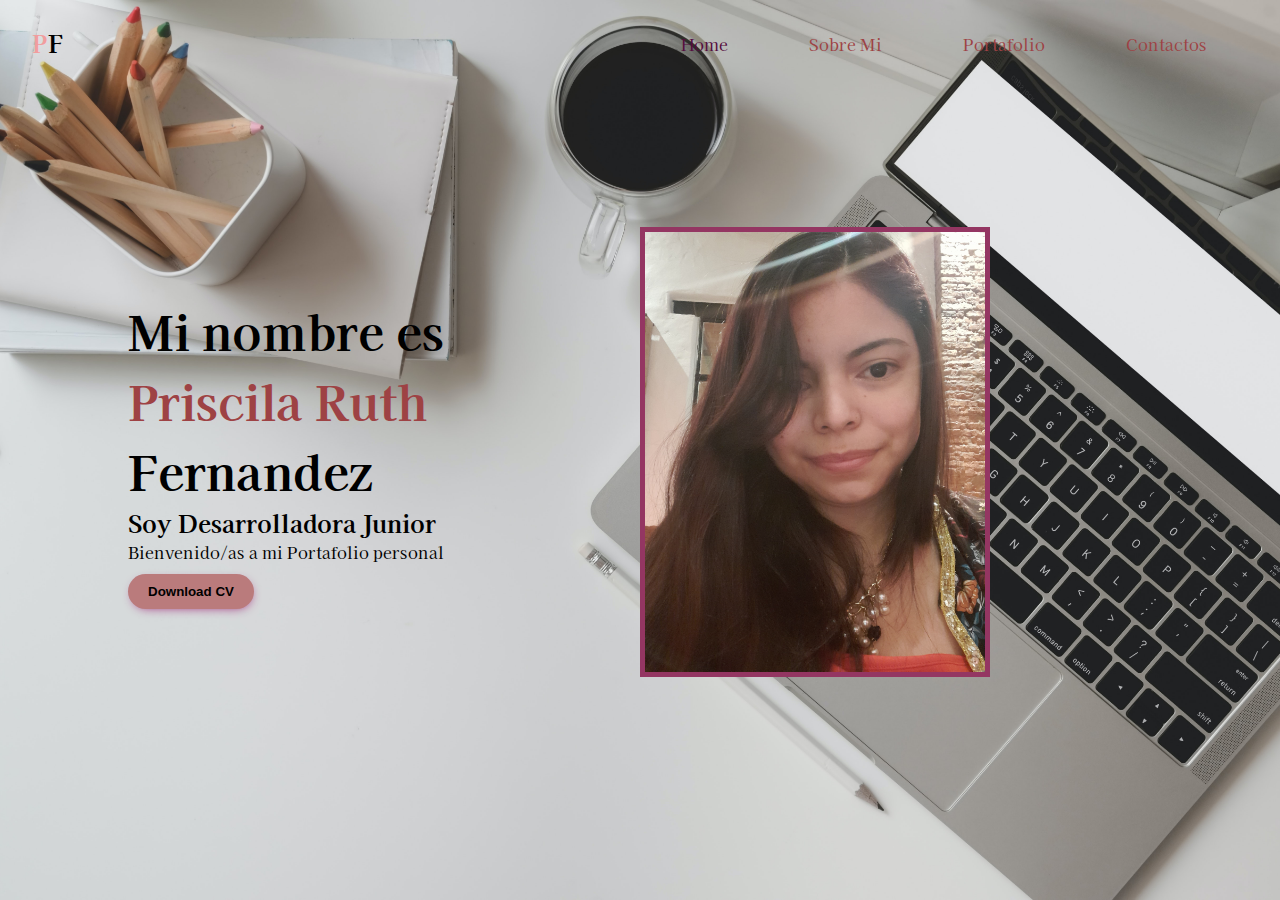
<file: index.html>
<!DOCTYPE html>
<html lang="es">
<head>
    <meta charset="UTF-8">
    <meta http-equiv="X-UA-Compatible" content="IE=edge">
    <meta name="viewport" content="width=device-width, initial-scale=1.0">
    <title>Portafolio</title>
    <link rel="stylesheet" href="styles.css">
    <link rel="stylesheet" href="https://use.fontawesome.com/releases/v5.15.4/css/all.css" integrity="sha384-DyZ88mC6Up2uqS4h/KRgHuoeGwBcD4Ng9SiP4dIRy0EXTlnuz47vAwmeGwVChigm" crossorigin="anonymous">
</head>
<body>
    <div class="wrapper"> 
        <header>
            <nav class="navbar">
                <div class="brand">
                    <h2><span>P</span>F</h2>
                </div>
                <!--Se crea el menú>-->
                <ul class= "menu">
                    <li><a class="active" href="index.html">Home</a></li>
                    <li><a href="sobre.html">Sobre Mi</a></li>
                    <li><a href="portafolio.html">Portafolio</a></li>
                    <li><a href="contactos.html">Contactos</a></li>
                </ul>
            </nav>
        </header>
        <main class="main">
            <div class="info-content">
                <h1>Mi nombre es <br><span> Priscila Ruth</span> Fernandez </h1>
                <h2> Soy Desarrolladora Junior</h2>
                <p>Bienvenido/as a mi Portafolio personal</p>
                <a download="" href="/img/cv-priscila.pdf">
                     <button class="download-cv" download=""><b>Download CV</b></button>
                </a>
            </div>
            <img src="./img/20210211_224729.jpg"; width="150px"; height="200px"; alt="Priscila Fernandez">
        </main>
    </div>
</body>
</html>
</file>
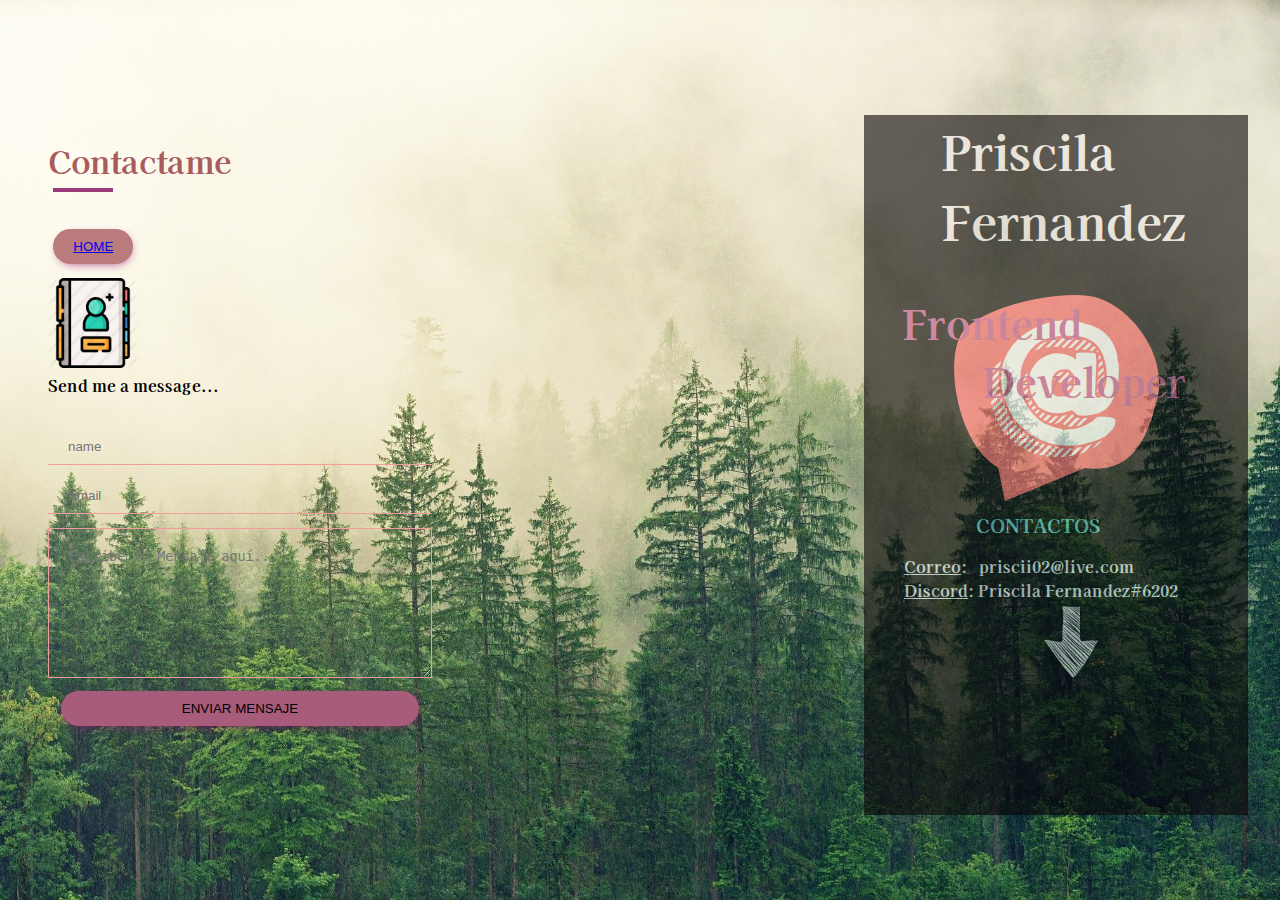
<file: contactos.html>
<!DOCTYPE html>
<html lang="es">
<head>
    <meta charset="UTF-8">
    <meta http-equiv="X-UA-Compatible" content="IE=edge">
    <meta name="viewport" content="width=device-width, initial-scale=1.0">
    <title>Portafolio</title>
    <link rel="stylesheet" href="styles.css">
    <link rel="stylesheet" href="https://use.fontawesome.com/releases/v5.15.4/css/all.css" integrity="sha384-DyZ88mC6Up2uqS4h/KRgHuoeGwBcD4Ng9SiP4dIRy0EXTlnuz47vAwmeGwVChigm" crossorigin="anonymous">
</head>
<body>
    <div class="contact-section">
        <div class="contact-headings">
            <h2>Contactame</h2>
            <div class="divider"></div>
            <button class="download-cv">
                <a href="index.html">HOME</a>
            </button>

                <div class="container-contact">
                    <br>
                    <img src="img/1915648.png" alt="Agenda">

                    <div class="contact-form">
                        <h4>Send me a message...</h4>
                        <form class="form">
                            <input type="text" placeholder="name">
                            <input type="email" placeholder="Email">
                                <textarea placeholder="Escribe tu Mensaje aquí..."></textarea>
                                <button type="submit" class="btn-submit">
                                    Enviar Mensaje
                                </button>
                        </form>
                    </div>
            </div>
        </div>
        <footer class="footer">
            <div class="footer-content">
                <h2>Priscila Fernandez</h2>
                <h5>Frontend &nbsp;&nbsp;&nbsp;&nbsp;&nbsp;&nbsp;&nbsp;&nbsp;Developer</h5>
                <br> <h3 style="color:#66D7D1;">CONTACTOS</h3>
                <br> <h4 style="color: aliceblue;">&nbsp;&nbsp;<u>Correo</u>: &nbsp;&nbsp;priscii02@live.com<br>&nbsp; <u>Discord</u>: Priscila Fernandez#6202</p>
                <div align="center"><img src="img/white-arrow-30-700x807.png" width="70" height="80"></div>
            </div>
            <div class="social-network">
                <a href="https://github.com/Sultana02" target="_blank" title="Github">
                    <i class="fab fa-github"></i>
                </a>
                <a href="https://www.instagram.com/magnificent_century2020/?hl=es" target="_blank" title="Instagram">
                <i class="fab fa-instagram"></i>
                </a>
                <a href="https://www.linkedin.com/in/priscila-fernandez-195800186/" target="_blank" title="Linkedin">
                <i class="fab fa-linkedin"></i>
                </a>
                <a href="https://www.facebook.com/Prisci.fer04" target="_blank" title="Facebook">
                <i class="fab fa-facebook"></i>
                </a>
            </div>
        </footer>
    
    </div>
</body>
</html>
</file>
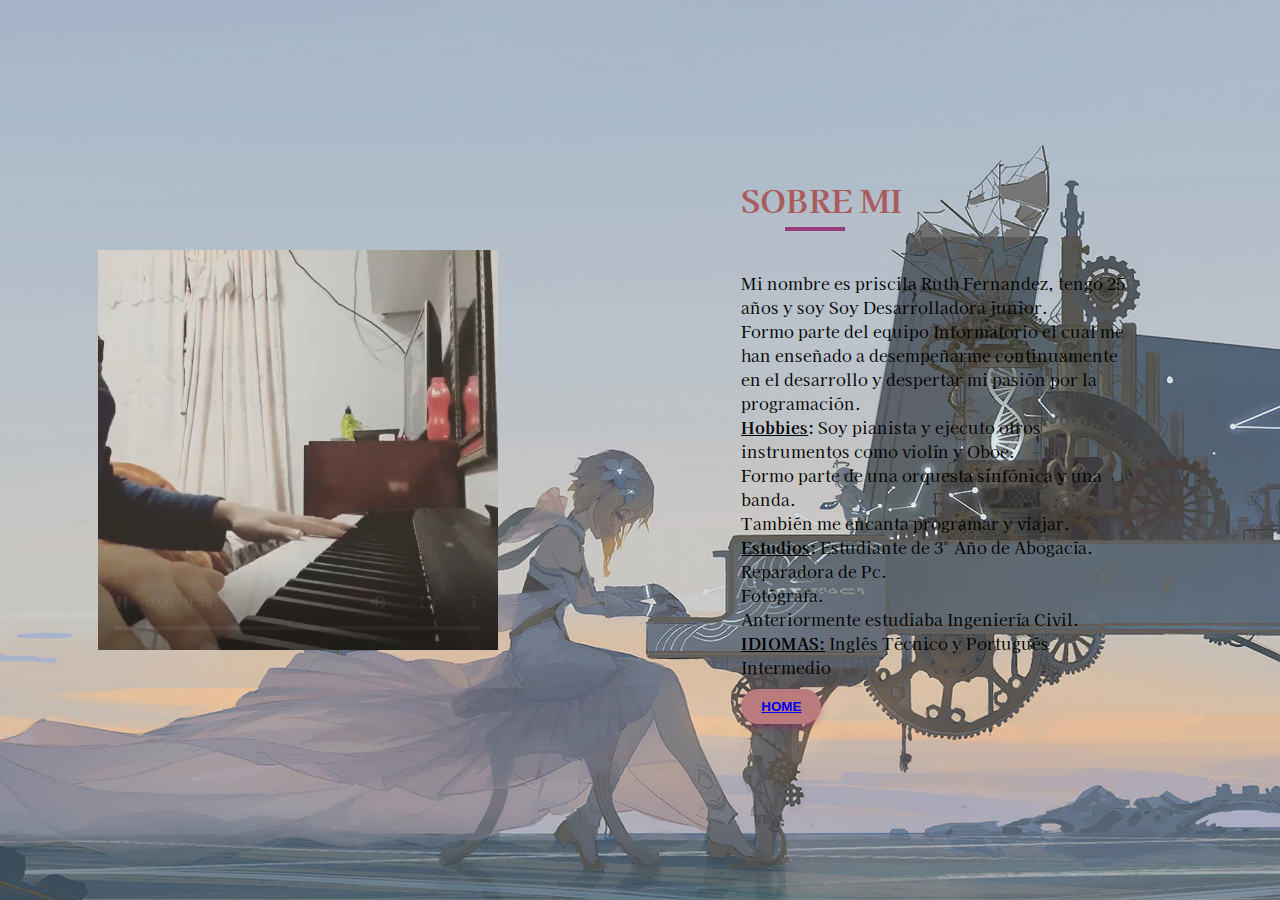
<file: sobre.html>
<!DOCTYPE html>

<html lang="es">
<head>
    <meta charset="UTF-8">
    <meta http-equiv="X-UA-Compatible" content="IE=edge">
    <meta name="viewport" content="width=device-width, initial-scale=1.0">
    <title>Sobre mi</title>
    <link rel="stylesheet" href="styles.css">
    <link rel="stylesheet" href="https://use.fontawesome.com/releases/v5.15.4/css/all.css" integrity="sha384-DyZ88mC6Up2uqS4h/KRgHuoeGwBcD4Ng9SiP4dIRy0EXTlnuz47vAwmeGwVChigm" crossorigin="anonymous">
</head>
<body> 
    <div class="about">
        <p></p>
        <iframe width="400" height="400" src="img/piano-priscila.mp4" title="Silent Hill" frameborder="0" allow="accelerometer; autoplay; clipboard-write; encrypted-media; gyroscope; picture-in-picture" allowfullscreen></iframe>
        
        <div class="about-info">
            <h2>SOBRE MI</h2>
            <div class="divider"></div>
            <p>Mi nombre es priscila Ruth Fernandez, tengo 25 años y soy Soy Desarrolladora junior. <br>
                Formo parte del equipo Informatorio el cual me han enseñado a desempeñarme continuamente en el desarrollo y despertar mi pasión por la programación.<br>
                <b><u>Hobbies</u>:</b> Soy pianista y ejecuto otros instrumentos como violín y Oboe. <br>
                Formo parte de una orquesta sinfónica y una banda. <br>
                También me encanta programar y viajar.<br>
               <b><u>Estudios</u>:</b> Estudiante de 3° Año de Abogacía.<br>
               Reparadora de Pc.<br>
               Fotógrafa.<br>
               Anteriormente estudiaba Ingeniería Civil.<br>
               <b><u>IDIOMAS:</b></u> Inglés Técnico y Portugués Intermedio
            </p>
            <button class="download-cv"><b><a href="index.html"><b>HOME</b> </a></b></button>
        </div>
    </div>
</body>
</html>
</file>
<file: styles.css>
@import url('https://fonts.googleapis.com/css2?family=Kaisei+Opti:wght@500&display=swap');

*   {
    margin: 0;
    padding: 0;
    box-sizing: border-box;

}

/*Fuente de la página */
body {
    font-family:'Kaisei Opti', serif;
    overflow: hidden;
}
/*Color de fondo */
.wrapper {
    width: 100vw; 
    height: 100vh;
    background-color: #f6c8c7;
    background-image: url(img/pexels-bongkarn-thanyakij-3774083.jpg);
    background-repeat: no-repeat;
    background-size: cover;
    background-position: center;
}

.navbar {
    display: flex;
    justify-content: space-between;
    padding: 2em;
} 

.brand {
    margin-top: -7px;
}
/*PF*/
.brand span {
    color: #f19d9e;
}

.menu {
    display: flex;
    width: 50%;
    justify-content: space-around;
}

.menu li {
    list-style: none;
}

.menu a{
    color: #9e4244;
    text-decoration: none;
}

/*Home*/
.menu .active {
    color: #550c3e;
}

/*Efecto de menú*/
.menu a:hover {
     background-color: #eedbe5;
     color: #9e4244;
     transition: ease-in .4s;
     border-radius: 20px;
}

.main {
    margin: 0 auto;
    width: 80vw;
    height: 80vh;
    display: grid;
    grid-template-columns: repeat(2,1fr);
    align-items: center;
}

h1 {
    font-size: 3em;
}

span{
    color: #9e4244;
}
/*Boton de descarga cv*/
.download-cv {
    padding: 10px 20px;
    background-color: #ba7b7c;
    border: none;
    border-radius: 20px;
    margin-top: 10px;
    cursor: pointer;
    box-shadow: 1px 3px 11px -5px rgb(150, 8, 102);
}

.download-cv:hover{
        background-color: #f6c8c7;
}

.main img {
    width: 350px;
    height: 450px;
    border: 5px solid #943662;
}

/*sobre mi*/
.about {
    display: grid;
    grid-template-columns: repeat(10, 1fr);
    width: 100vw;
    height: 100vh;
    align-items: center;
    background-image: url(img/lumine-tocando-el-piano-genshin-impact-videojuego-de-anime-papel-pintado-3440x1440_15.jpg);
    background-repeat: no-repeat;
    background-size: cover;
    background-position: center;
}

.about img {
    width: 100%;
    grid-column: 1/5;
}

.about-info{
    grid-column: 5/10;
    padding: 3em;
}

.about-info h2 {
    font-size: 2em;
    color: #aa5c5d;
}

.divider {
    height: 4px;
    width: 60px;
    background-color: #993a7b;
    margin-top: 5px;
    margin-bottom: 2.5em;
}

/*Portafolio*/
.portafolio {
    display: grid;
    grid-template-columns: repeat(10, 1fr);
    width: 100vw;
    height: 100vh;
    align-items: center;
    background-image: url(img/computer-laptop-coffee-programming-wallpaper-preview.jpg);
    background-repeat: no-repeat;
    background-size: cover;
    background-position: center;
}

/*Para controlar la posición de título*/
.portafolio-headings {
    width: 5vw;
    margin-top: -600%;
    margin-left: 80%;
    padding: 2em;
    color: #aa5c5d;
}

.portafolio-headings h2 {
    font-size: 2.5em;
    padding: 2px;
    
}
/*texto descripción*/
.portafolio .container {
    width: 80vw;
    height: 80vh;
    margin-top: -70%;
    margin-bottom: -100%;
    margin-left: 70%;
    display: flex;
    color: #fdf9fb;

}

.card {
    width: 400px;
    height: 450px;
    background-color: #050404;
    opacity: 0.7;
}

.card__img {

    width: 200px;
    height: 200px;
    margin-top: -60%;
    background-size: cover;
}

.card__title {
    padding: 2px;
}

/*iconos*/
.card__projects-links {
    display: flex;
    justify-content: space-evenly;
    margin-right: 1%;
}

.card__projects-links a {
    color: #ee93b9;
    text-decoration: none;
}

.card__projects-links i {
    font-size: 1.8em;
    margin-top: 1em;
}

.card .project-details {
    margin: 0 auto;
    margin: 2em;
    margin-right: 25%;
    width: 25%;
    display: flex;
    align-self: center;
}

.card .project-details a {
    text-decoration: none;
    color: #000000;
    text-transform: uppercase;
}

/*bottom texto*/
.project-details-content {
    display: flex;
    width: 120%;
    margin-right: -80%;
    justify-content: center;
}

.volver {
    padding: 10px 20px;
    background-color: #c78f8f;
    color: #000000;
    text-align: center;
    text-decoration: none;
    text-transform: uppercase;
    border: none;
    border-radius: 15px;
    margin-top: 10px;
    margin-bottom: 15px;
    cursor: pointer;
    box-shadow: 1px 3px 11px -5px rgb(167, 83, 133);
}

/*Contacto*/
.contact-section{
    display: grid;
    grid-template-columns: repeat(10, 1fr);
    width: 100vw;
    height: 100vh;
    align-items: center;
    background-image: url(img/forest-3622519_1920.jpg);
    background-repeat: no-repeat;
    background-size: cover;
    background-position: center;
}

/*titulo*/
.contact-headings h2 {
    font-size: 2em;
    margin-left: 10%;
    margin-top: 5%;
    color: #aa5c5d;
}

.divider {
    margin-left: 11%;
}

.container-contact {
    padding: 3em;
    margin: 0 auto;
}

.container-contact img{
    width: 90px;
    height: 90px;
    bottom: 0px;
    margin-top: -15%;
}

.form {
    display: flex;
    flex-direction: column;
    width: 30vw;
    margin-top: 2em;
}

.form input {
    padding: 10px 20px;
    margin-bottom: 1em;
    background: none;
    border: none;
    border-bottom: 1px solid #f19d9e;
}

.form textarea {
    height: 150px;
    background: none;
    padding: 1.5em;
    border: 1px solid #f19d9e;
}

/*estilos boton*/
.btn-submit {
    padding: 10px 20px;
    margin: 1em;
    border: none;
    text-transform: uppercase;
    background-color: #a75c7b;
    border-radius: 20px;
    cursor: pointer;
    box-shadow: 1px 3px 11px -5px rgb(150, 8, 102);

}

.btn-submit:hover{
    background-color: #eeb4d3;
    box-shadow: none;
}

/*footer*/
.footer {
    display: flex;
    flex-direction: column;
    align-items: center;
    width:  30vw;
    height: 700px;
    opacity: 0.6;
    background-color: #080406;
    margin-top: -15%;
    margin-left: 100%;
    margin-bottom: -23%;
}

.footer-content h2{
    font-size: 3em;
    color: #f5eeee;
    margin-left: 20%;
    margin-bottom: 10%;
}

.footer-content h5, 
.social-network i {
    font-size: 2.5em;
    color: #c95991;
    margin-bottom: 70% ;
    margin-left: 10%;
}

.footer-content {
    background-image: url(img/arroba.png);
    background-repeat: no-repeat;
    background-position: center;
}
.footer-content h3{
    margin-left: 6em;
    margin-top: -50%;
}

.footer-content h4{
    margin-left: 2em;
    margin-top: -2%;
}
/*iconos*/
.social-network {
    display: flex;
    justify-content: space-evenly;
    width: 250px;
    margin-top: 1em;
    margin-left: 5%;
}

.contact-headings .download-cv{
    margin-left: 4em;
    margin-top: -10%;
}
</file>
